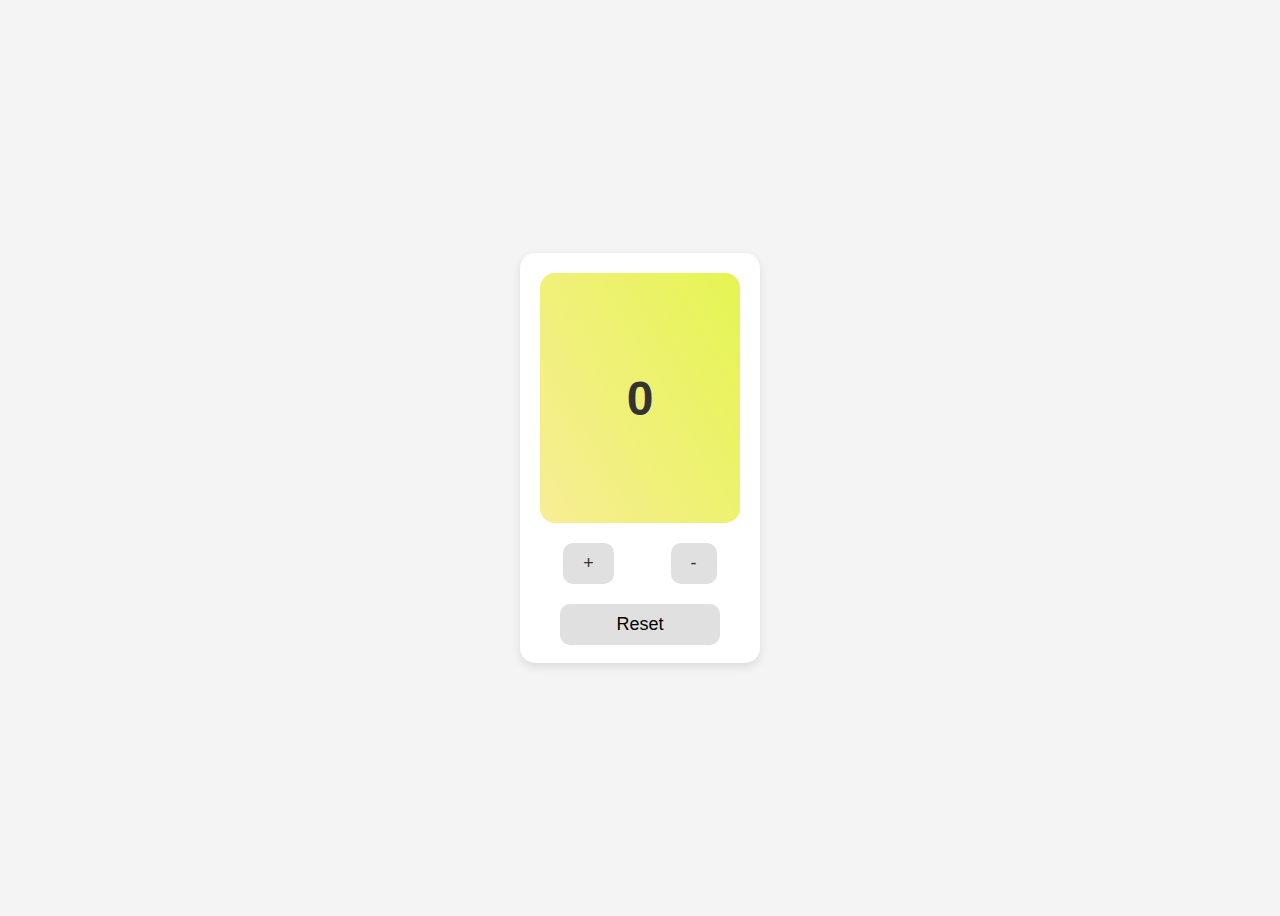
<file: Counter/index.html>
<!DOCTYPE html>
<html lang="en">
<head>
    <meta charset="UTF-8">
    <meta name="viewport" content="width=device-width, initial-scale=1.0">
    <title>Styled Counter</title>
    <link rel="stylesheet" href="styles.css">
</head>
<body>
    <div class="counter-container">
        <div class="counter-display">
            <h1 id="counter">0</h1>
        </div>
        <div class="button-container">
            <button id="increaseBtn">+</button>
            <button id="decreaseBtn">-</button>
        </div>
        <button id="resetBtn" class="reset-button">Reset</button>
    </div>
    <script src="script.js"></script>
</body>
</html>
</file>
<file: Counter/styles.css>
body {
    display: flex;
    justify-content: center;
    align-items: center;
    height: 100vh;
    background-color: #f4f4f4;
    font-family: Arial, sans-serif;
}

.counter-container {
    background: white;
    padding: 20px;
    border-radius: 15px;
    box-shadow: 0 4px 10px rgba(0, 0, 0, 0.1);
    text-align: center;
    width: 200px;
    height: 370px;
}

.counter-display {
    background: linear-gradient(60deg, #f8ed96, #e5f552);
    border-radius: 15px;
    margin-bottom: 20px;
    height: 250px;
    display: flex;
    justify-content: center;
    align-items: center;
}

h1 {
    font-size: 48px;
    margin: 0;
    color: #333;
}

.button-container {
    display: flex;
    justify-content: space-around;
    gap: 10px;
    margin-bottom: 10px;
}

button {
    padding: 10px 20px;
    border: none;
    border-radius: 10px;
    background-color: #e0e0e0;
    color: #333;
    font-size: 18px;
    cursor: pointer;
    transition: background-color 0.3s ease;
}

button:hover {
    background-color: #ccc;
}

.reset-button {
    background-color: #e0e0e0;
    color: black;
    width: 80%;
    margin-top: 10px;
}

.reset-button:hover {
    background-color: rgb(243, 167, 167);
}
</file>
